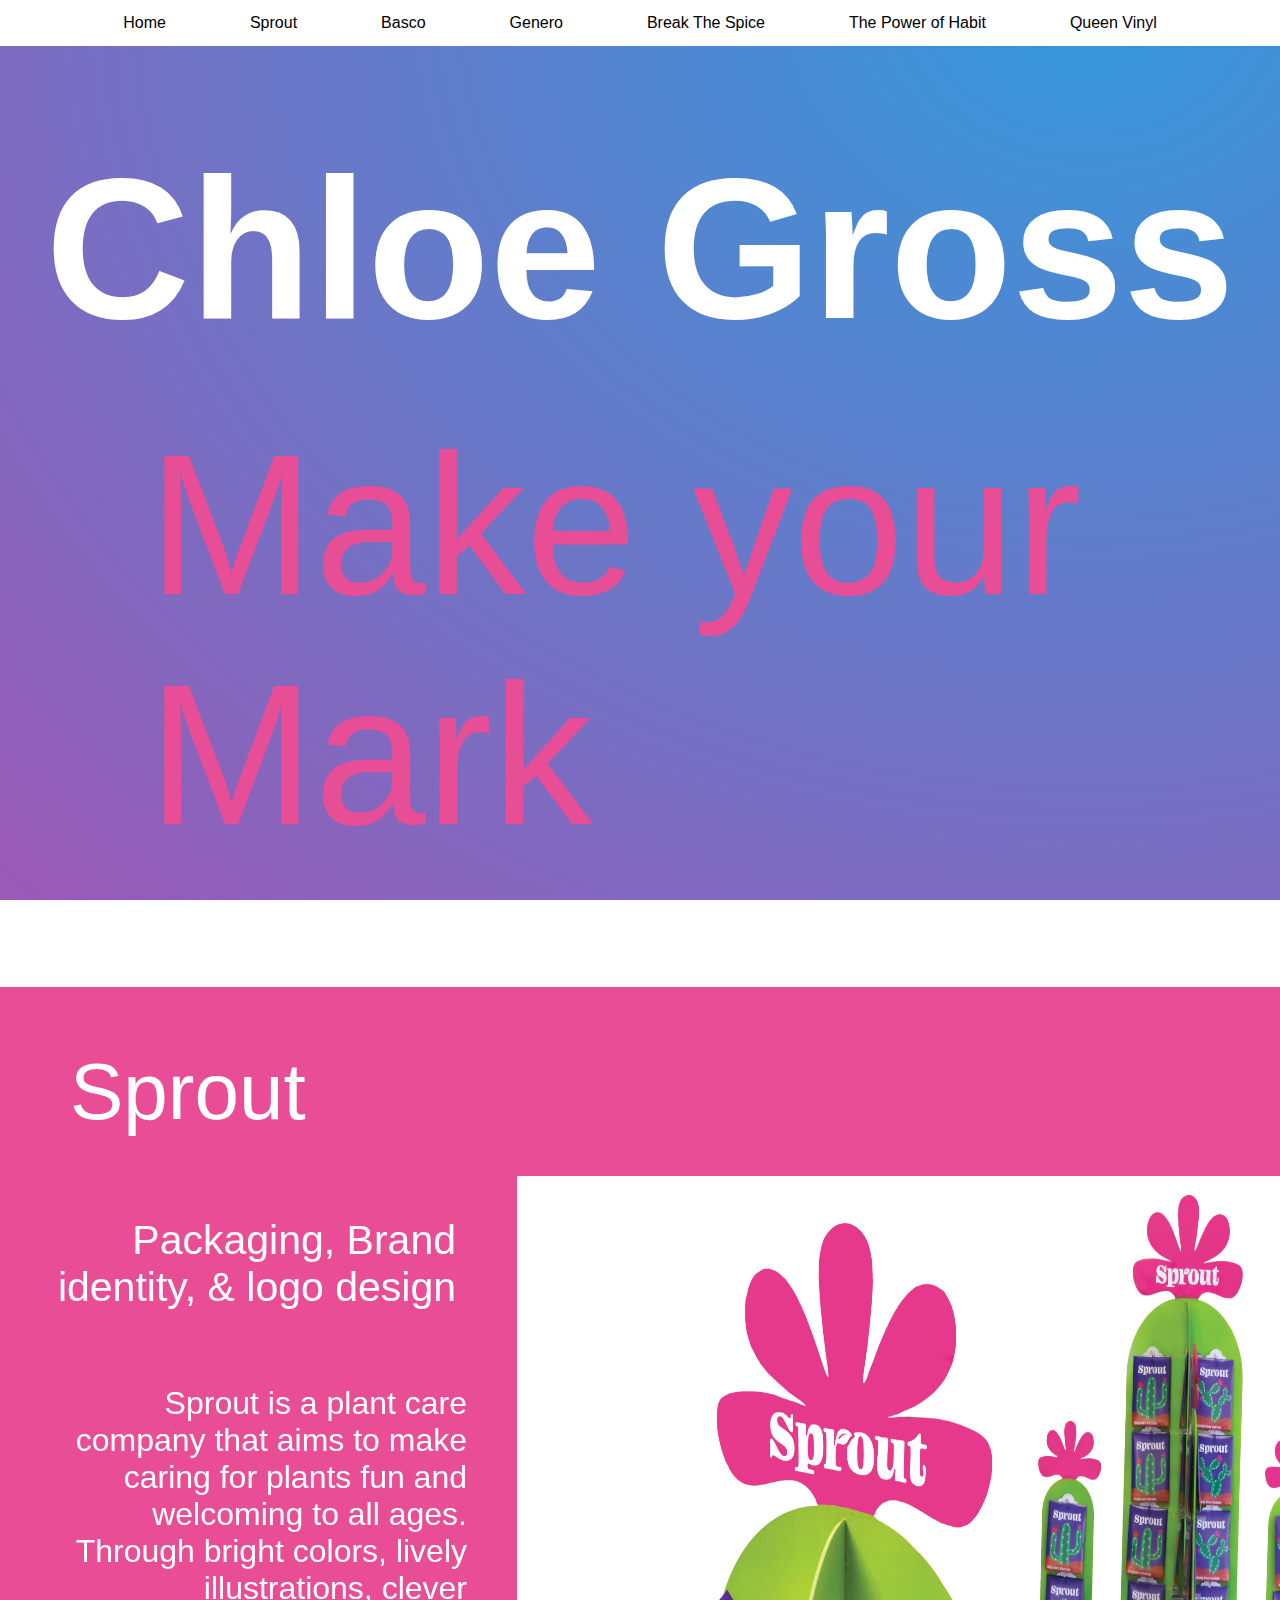
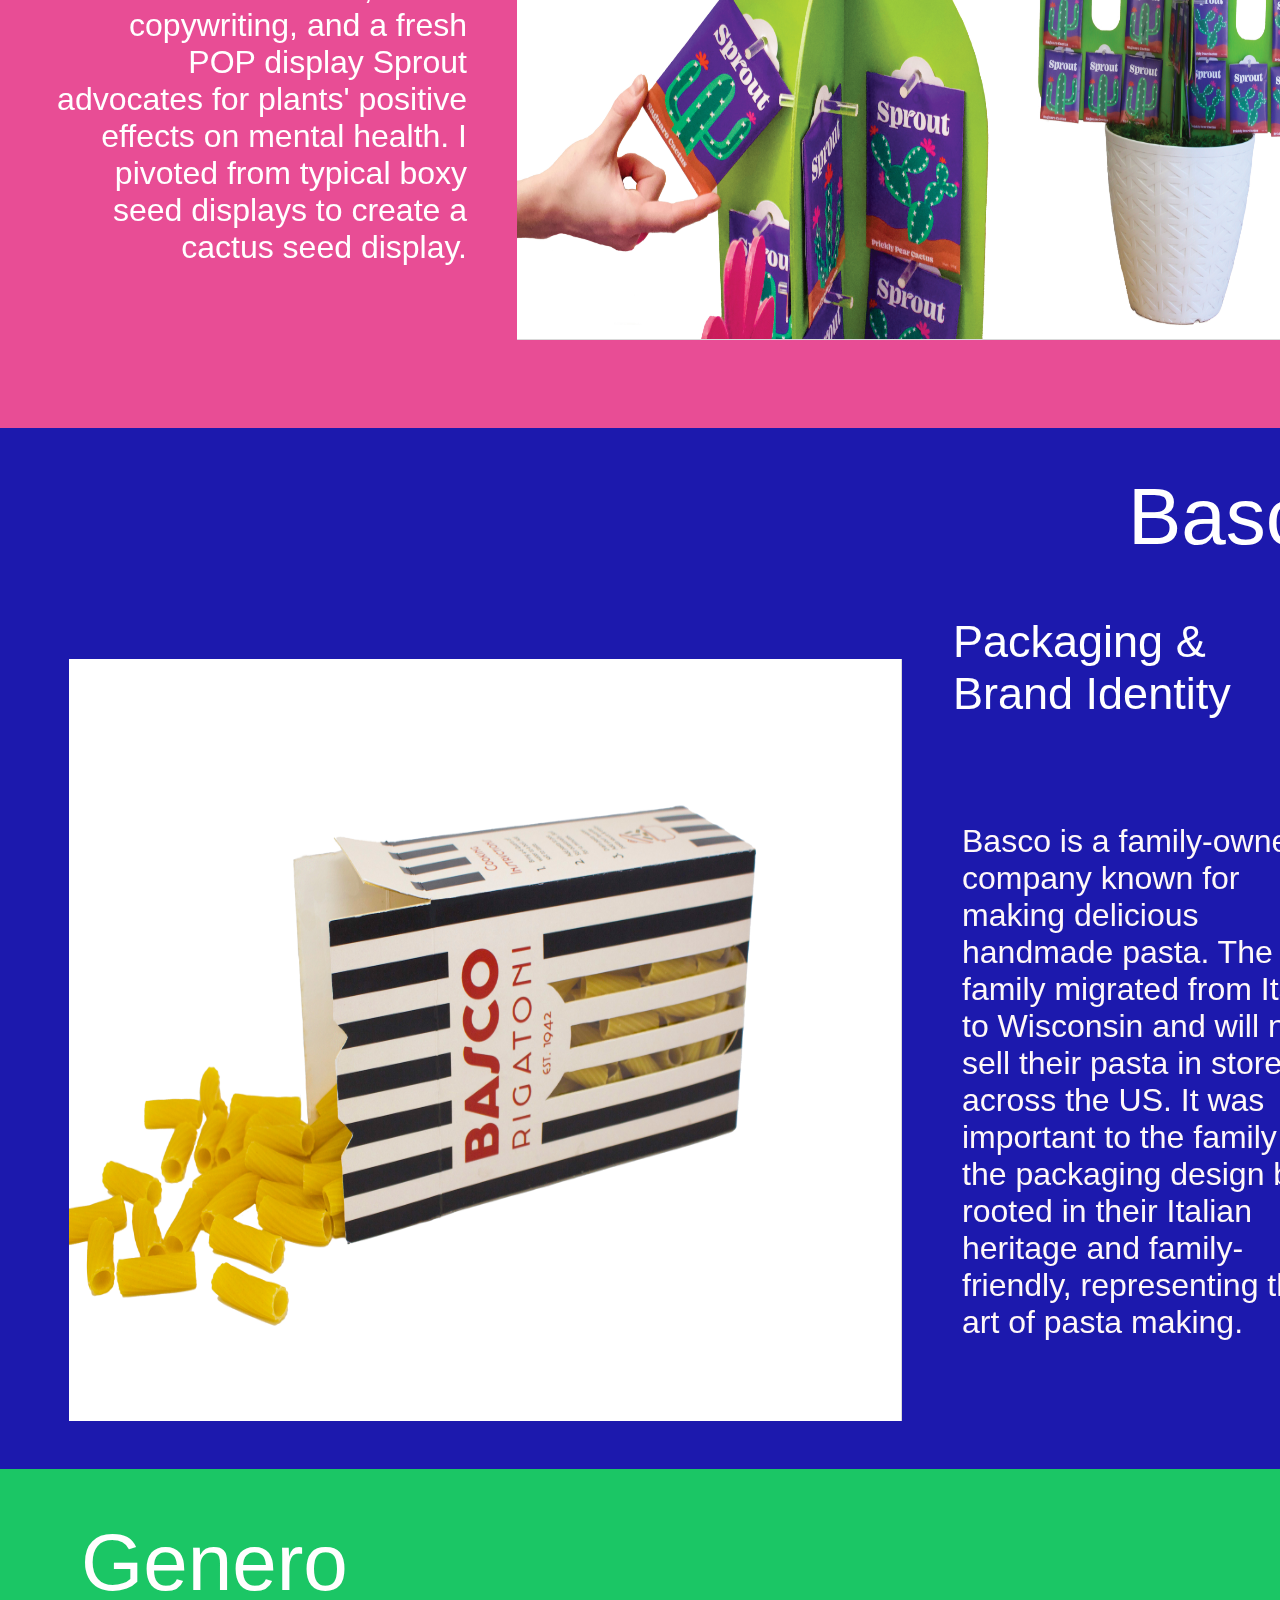
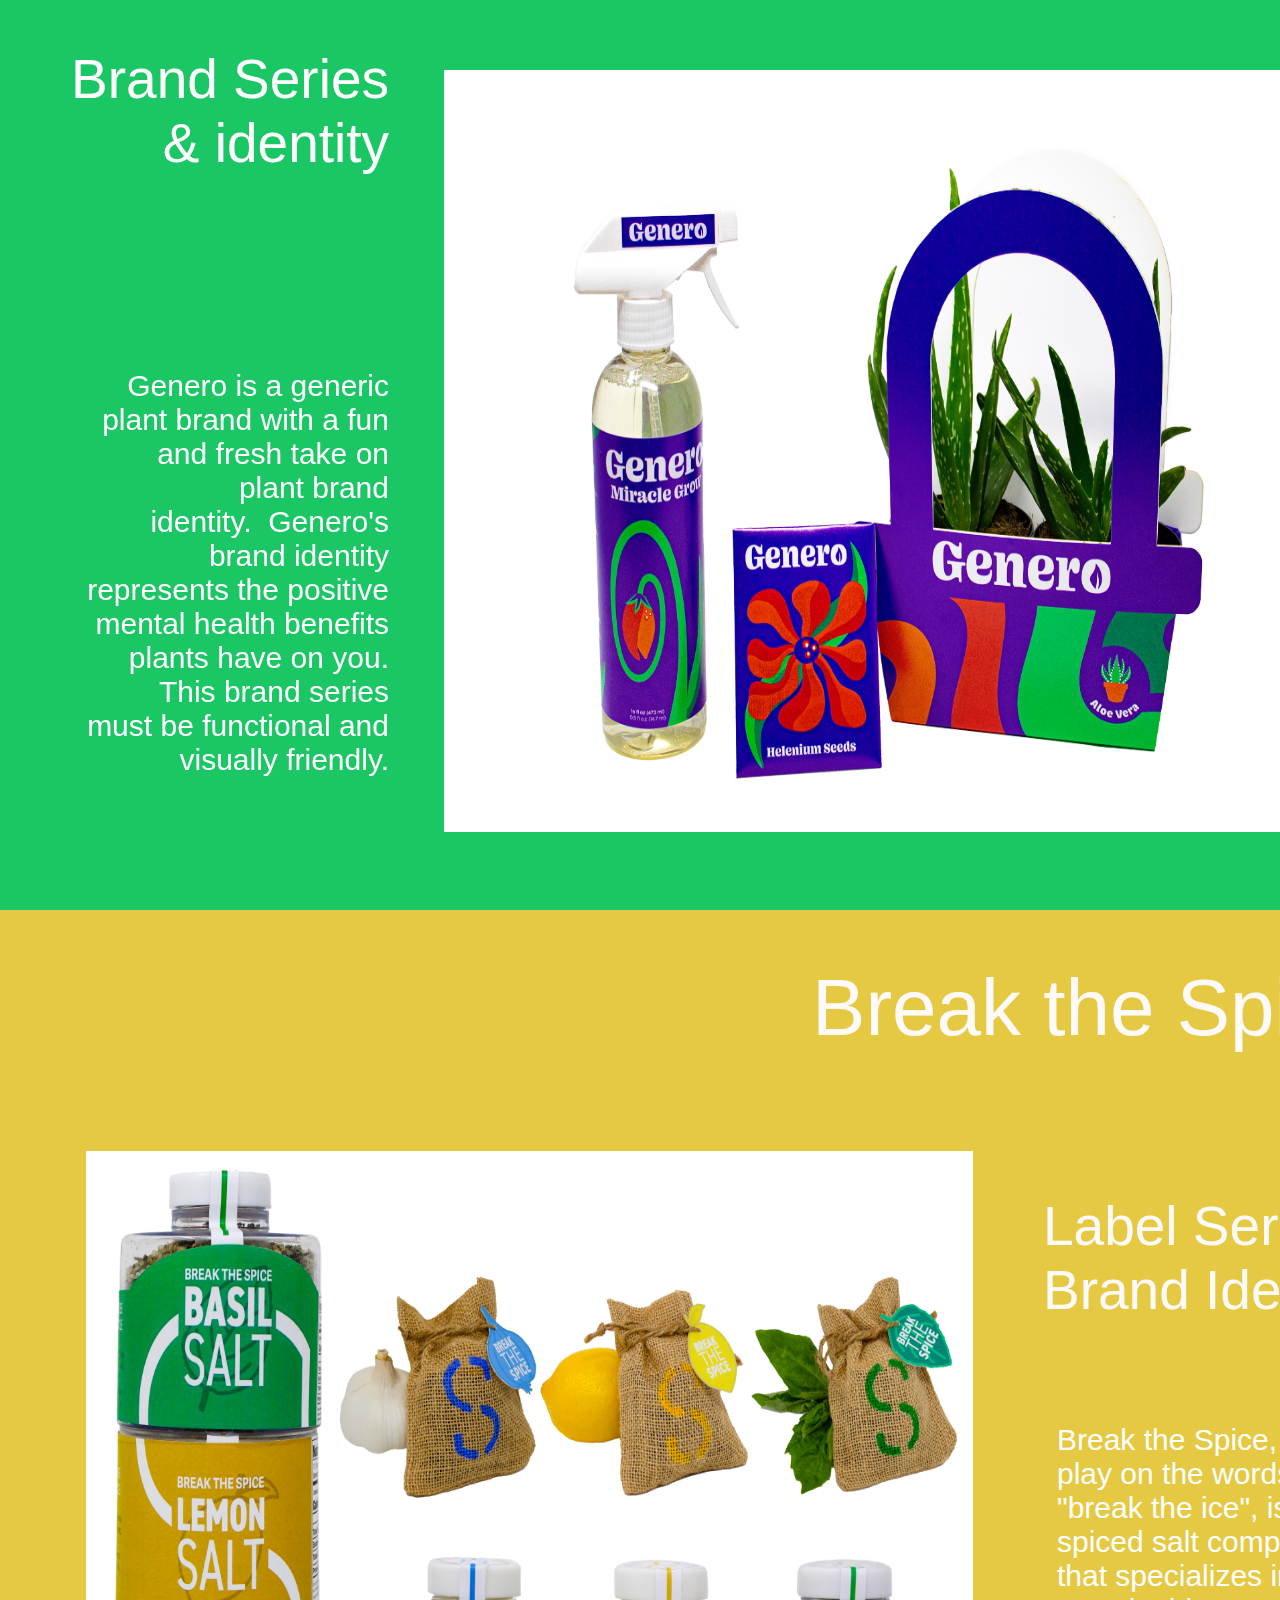
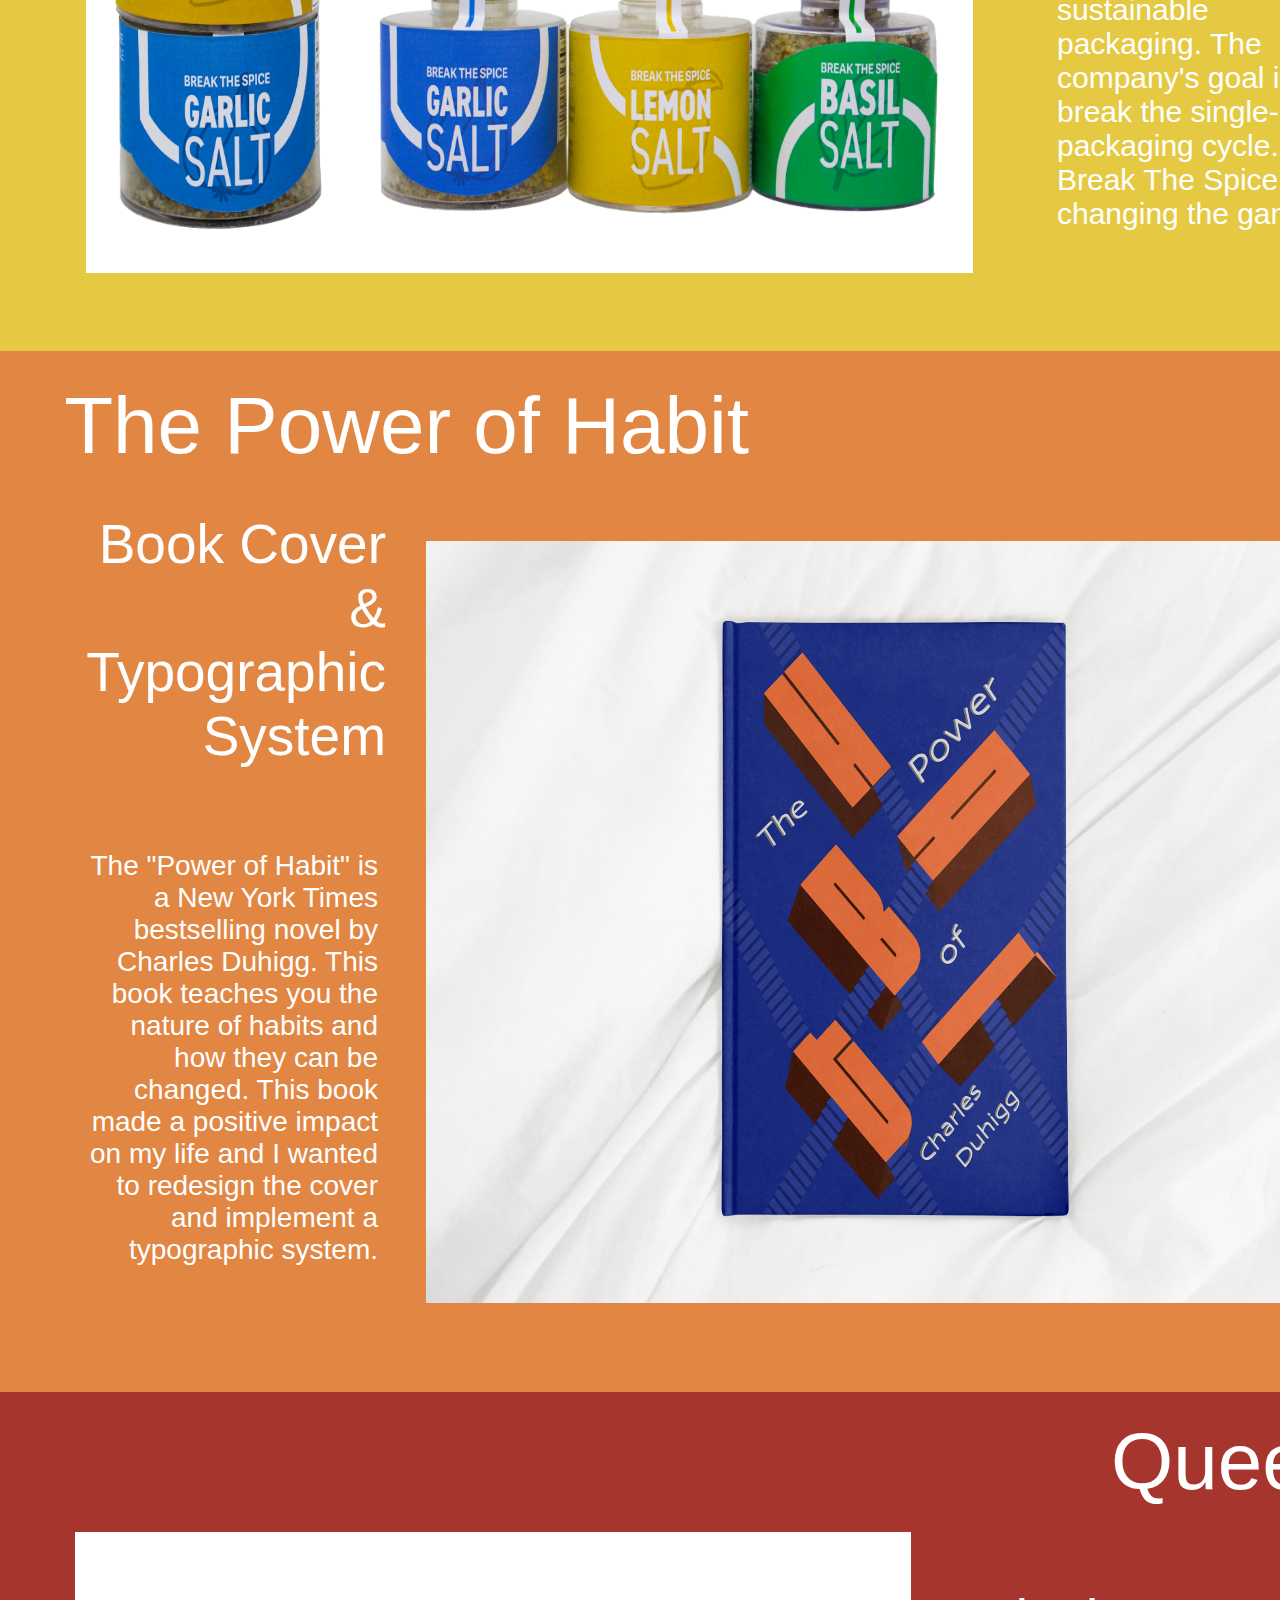
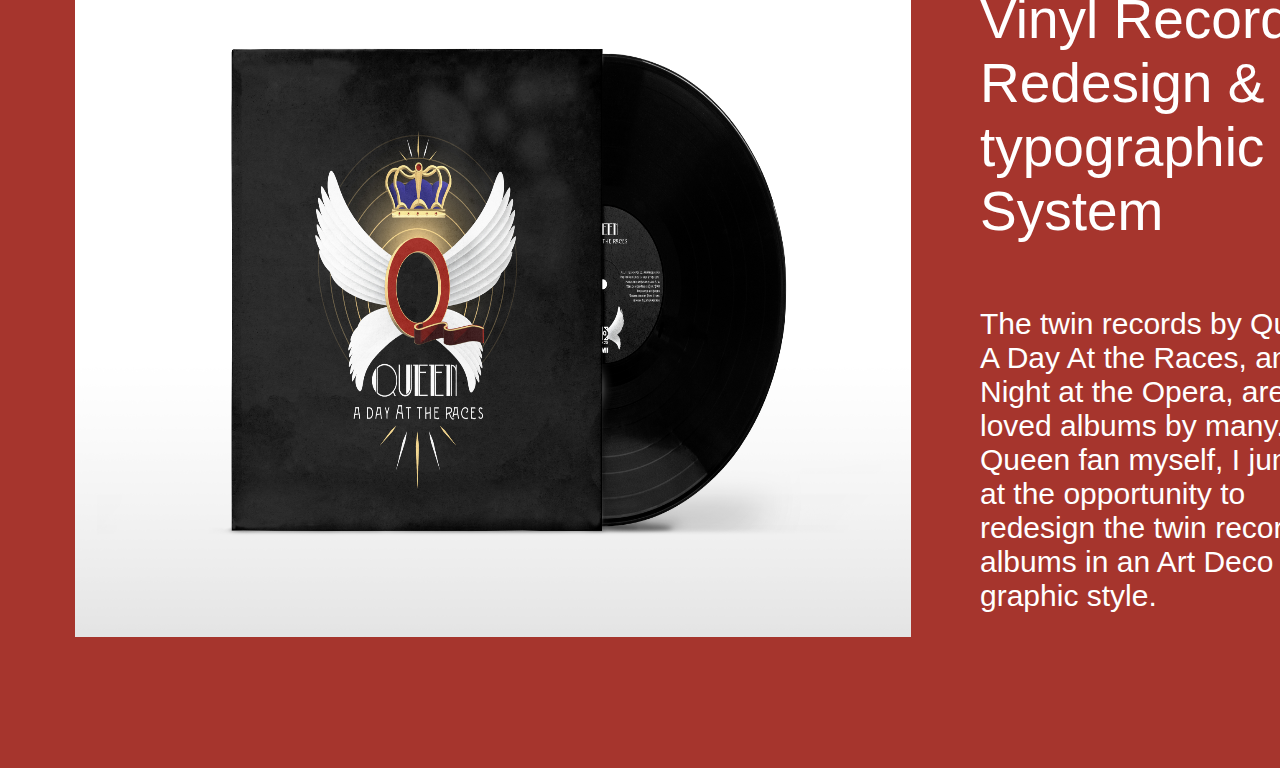
<file: index.html>
<!DOCTYPE html>
<html lang="en">
<head>
    <meta charset="UTF-8">
    <title>Chloe Gross' Portfolio</title>

    <link rel="stylesheet" href="index.css"/>
    <script src="index.js" defer></script>
</head>

<body>

<div class="desktop">
    <div class="div">
        <div class="chloe">
            <h1>Chloe Gross</h1>
        </div>

        <div class="group">
            <div class="overlap-group">


                <div class="radial-gradient" style="background: radial-gradient(at 85% 0%, rgb(52, 152, 219), rgb(155, 89, 182));"></div>

                <script src="//cdnjs.cloudflare.com/ajax/libs/jquery/2.1.3/jquery.min.js"></script>

                <script id="rendered-js">
                    $(document).mousemove(function (event) {
                        windowWidth = $(window).width();
                        windowHeight = $(window).height();

                        mouseXpercentage = Math.round(event.pageX / windowWidth * 100);
                        mouseYpercentage = Math.round(event.pageY / windowHeight * 100);

                        $('.radial-gradient').css('background', 'radial-gradient(at ' + mouseXpercentage + '% ' + mouseYpercentage + '%, #e53a89e6, #ffffff)');
                    });
                    //# sourceURL=pen.js
                </script>

                <div class="text-wrapper">Make your Mark</div>
            </div>

            <div id="navbar">
                <nav>
                    <ul>
                        <li><a href="index.html">Home</a></li>
                        <li><a href="Sprout.html">Sprout</a></li>
                        <li><a href="Basco.html">Basco</a></li>
                        <li><a href="Genero.html">Genero</a></li>
                        <li><a href="BreakTheSpice.html">Break The Spice</a></li>
                        <li><a href="ThePowerOfHabit.html">The Power of Habit</a></li>
                        <li><a href="QueenRecord.html">Queen Vinyl</a></li>
                    </ul>
                </nav>
            </div>

        <div class="group-wrapper">
            <div class="overlap-group-wrapper">
                <div class="overlap-group-2" >
                    <img class="vinyl-cover" src="img/Vinyl.jpg" alt="Queen Vinyl" id="hoverImage"/>
                    <div class="text-wrapper-10">Queen</div>
                    <p class="vinyl-record">Vinyl Record Redesign &amp;<br />typographic <br />System</p>
                    <p class="p">
                        The twin records by Queen, A Day At the Races, and Night at the Opera, are very loved albums by many. As
                        a Queen fan myself, I jumped at the opportunity to redesign the twin record albums in an Art Deco
                        graphic style.
                    </p>
                </div>
            </div>
        </div>

        <div class="overlap-wrapper">
            <div class="overlap">
                <div class="rectangle"></div>
                <div class="rectangle-2"></div>
                <img class="hard-cover" src="img/ThePowerOfHabit.jpg" />
                <div class="text-wrapper-11">The Power of Habit</div>
                <div class="book-cover">
                    Book Cover<br />&amp; <br />
                    Typographic<br />System
                </div>
                <p class="the-power-of-habit">
                    The &#34;Power of Habit&#34; is a New York Times bestselling novel by Charles Duhigg. This book teaches
                    you the nature of habits and how they can be changed. This book made a positive impact on my life and I
                    wanted to redesign the cover and implement a typographic system.
                </p>
            </div>
        </div>

        <div class="div-wrapper">
            <div class="overlap-2">
                <div class="rectangle-3"></div>
                <div class="rectangle-4"></div>
                <div class="text-wrapper-12">Break the Spice</div>
                <p class="label-series-brand">Label Series &amp; Brand Identity</p>
                <img class="break-the-spice" src="img/BreakTheSpice.jpg" />
                <p class="break-the-spice-a">
                    Break the Spice, a play on the words &#34;break the ice&#34;, is a spiced salt company that specializes in
                    sustainable packaging. The company&#39;s goal is to break the single-use packaging cycle. Break The Spice
                    is changing the game.
                </p>
            </div>
        </div>

        <div class="group-2">
            <div class="overlap-3">
                <div class="overlap-group-3">
                    <div class="rectangle-5"></div>
                    <img class="genero-portfolio" src="img/Genero.jpg" />
                </div>
                <div class="text-wrapper-13">Genero</div>
                <div class="brand-series">Brand Series<br />&amp; identity</div>
                <p class="genero-is-a-generic">
                    Genero is a generic plant brand with a fun and fresh take on plant brand identity.&nbsp;&nbsp;Genero&#39;s
                    brand identity represents the positive mental health benefits plants have on you. This brand series must
                    be functional and visually friendly.
                </p>
            </div>
        </div>

        <div class="group-3">
            <div class="overlap-4">
                <div class="overlap-group-4">
                    <div class="rectangle-6"></div>
                    <img class="basco-portfolio" src="img/Basco.jpg" />
                </div>
                <div class="text-wrapper-14">Basco</div>
                <div class="packaging-brand">Packaging &amp; Brand Identity</div>
                <p class="text-wrapper-15">
                    Basco is a family-owned company known for making delicious handmade pasta. The family migrated from Italy
                    to Wisconsin and will now sell their pasta in stores across the US. It was important to the family that
                    the packaging design be rooted in their Italian heritage and family-friendly, representing the art of
                    pasta making.
                </p>
            </div>
        </div>

        <div class="group-4">
            <div class="overlap-5">
                <div class="overlap-group-5">
                    <div class="rectangle-7"></div>
                    <img class="sprout-port" src="img/Sprout.jpg" />
                </div>
                <p class="packaging-brand-2">Packaging, Brand identity, &amp; logo design</p>
                <div class="text-wrapper-16">Sprout</div>
                <p class="sprout-is-a-plant">
                    Sprout is a plant care company that aims to make caring for plants fun and welcoming to all ages. Through
                    bright colors, lively illustrations, clever copywriting, and a fresh POP display Sprout advocates for
                    plants&#39; positive effects on mental health. I pivoted from typical boxy seed displays to create a
                    cactus seed display.
                </p>
            </div>
        </div>
    </div>
</div>

</body>

</html>
</file>
<file: index.css>
/*nav bar*/

body {
    margin: 0;
    padding: 0;
}

nav {
    background-color: #ffffff;
    position: fixed;
    top: 0;
    width: 100%;
    text-align: center;
    z-index: 100;
}

nav ul {
    padding: 0;
    list-style: none;
    margin: 0;
    z-index: 100;
}

nav li {
    display: inline-block;
    z-index: 100;
}

nav a {
    display: block;
    padding: 14px 40px;
    color: black;
    text-decoration: none;
    z-index: 100;
    font-family: "Futura-Medium", Helvetica;
}

nav a:hover {
    background-color: #d9d9d9;
}

/*end nav bar*/

h1 {
    font-family: Futura, Helvetica, sans-serif;
    font-size: 200px;
    color: #ffffff;
    z-index: 100000000;
    justify-content: center;
    justify-items: center;
}

.chloe{
    display: flex;
    z-index: 100000000;
    right: 400px;
    top: 200px;
    justify-content: center;
    align-content: center;
}


.radial-gradient {
    position:fixed;
    top:0px;
    left:0px;
    height:100%;
    width:100%;
    z-index: 0;

    /*Fallback if gradeints don't work */
    background: #9b59b6;
    /*Linear gradient... */
    background:
            radial-gradient(
                    at center, #3498db, #9b59b6
            );
}





.desktop {
    background-color: #ffffff;
    display: flex;
    flex-direction: row;
    justify-content: center;
    width: 100%;
}

.desktop .div {
    background-color: #ffffff;
    overflow: hidden;
    width: 100%;
    height: 7168px;
    position: relative;
}

.desktop .group {
    position: absolute;
    width: 100%;
    height: 987px;
    top: 0;
    left: 0;
}

.desktop .overlap-group {
    position: absolute;
    width: 100%;
    height: 340px;
    top: 316px;
    left: 148px;
}

.desktop .text-wrapper {
    position: absolute;
    width: 100%px;
    top: 94px;
    left: 0;
    font-family: "Lullabies-RegFill", Futura, Helvetica;
    font-weight: 400;
    color: #e84e95;
    font-size: 200px;
    letter-spacing: 0;
    line-height: normal;
}

.desktop .text-wrapper-2 {
    position: absolute;
    width: 892px;
    top: 0;
    left: 219px;
    font-family: "Futura-Medium", Helvetica;
    font-weight: 500;
    color: #000000;
    font-size: 128px;
    letter-spacing: 0;
    line-height: normal;
}

.desktop .text-wrapper-3 {
    position: absolute;
    top: 40px;
    left: 91px;
    font-family: "Futura-Medium", Helvetica;
    font-weight: 500;
    color: #000000;
    font-size: 24px;
    letter-spacing: 0;
    line-height: normal;
}

.desktop .text-wrapper-4 {
    position: absolute;
    top: 40px;
    left: 230px;
    font-family: "Futura-Medium", Helvetica;
    font-weight: 500;
    color: #000000;
    font-size: 24px;
    letter-spacing: 0;
    line-height: normal;
}

.desktop .text-wrapper-5 {
    position: absolute;
    top: 40px;
    left: 407px;
    font-family: "Futura-Medium", Helvetica;
    font-weight: 500;
    color: #000000;
    font-size: 24px;
    letter-spacing: 0;
    line-height: normal;
}

.desktop .text-wrapper-6 {
    position: absolute;
    top: 46px;
    left: 752px;
    font-family: "Futura-Medium", Helvetica;
    font-weight: 500;
    color: #000000;
    font-size: 24px;
    letter-spacing: 0;
    line-height: normal;
}

.desktop .text-wrapper-7 {
    position: absolute;
    top: 40px;
    left: 578px;
    font-family: "Futura-Medium", Helvetica;
    font-weight: 500;
    color: #000000;
    font-size: 24px;
    letter-spacing: 0;
    line-height: normal;
}

.desktop .text-wrapper-8 {
    position: absolute;
    top: 46px;
    left: 1014px;
    font-family: "Futura-Medium", Helvetica;
    font-weight: 500;
    color: #000000;
    font-size: 24px;
    letter-spacing: 0;
    line-height: normal;
}

.desktop .text-wrapper-9 {
    position: absolute;
    top: 46px;
    left: 1310px;
    font-family: "Futura-Medium", Helvetica;
    font-weight: 500;
    color: #000000;
    font-size: 24px;
    letter-spacing: 0;
    line-height: normal;
}

.desktop .group-wrapper {
    position: absolute;
    width: 1440px;
    height: 976px;
    top: 6192px;
    left: 0;
}

.desktop .overlap-group-wrapper {
    width: 1446px;
    height: 976px;
}

.desktop .overlap-group-2 {
    position: relative;
    width: 1440px;
    height: 976px;
    background-color: #a6352d;
    position: relative;
    display: inline-block;
}

.desktop .vinyl-cover {
    position: absolute;
    width: 836px;
    height: 705px;
    top: 140px;
    left: 75px;
}

.desktop .text-wrapper-10 {
    position: absolute;
    width: 297px;
    top: 24px;
    left: 1111px;
    font-family: "Futura-Medium", Helvetica;
    font-weight: 500;
    color: #ffffff;
    font-size: 80px;
    letter-spacing: 0;
    line-height: normal;
}

.desktop .vinyl-record {
    position: absolute;
    width: 394px;
    top: 140px;
    left: 980px;
    font-family: "Futura-Medium", Helvetica;
    font-weight: 500;
    color: #ffffff;
    font-size: 55px;
    letter-spacing: 0;
    line-height: normal;
}

.desktop .p {
    position: absolute;
    width: 379px;
    top: 485px;
    left: 980px;
    font-family: "Futura-Medium", Helvetica;
    font-weight: 500;
    color: #ffffff;
    font-size: 30px;
    letter-spacing: 0;
    line-height: normal;
}

.desktop .overlap-wrapper {
    position: absolute;
    width: 1788px;
    height: 1041px;
    top: 5151px;
    left: -342px;
}

.desktop .overlap {
    position: relative;
    width: 1782px;
    height: 1041px;
}

.desktop .rectangle {
    position: absolute;
    width: 1440px;
    height: 1041px;
    top: 0;
    left: 342px;
    background-color: #e28643;
}

.desktop .rectangle-2 {
    position: absolute;
    width: 933px;
    height: 762px;
    top: 187px;
    left: 773px;
    background-color: #d9d9d9;
    transform: rotate(180deg);
}

.desktop .hard-cover {
    position: absolute;
    width: 933px;
    height: 762px;
    top: 190px;
    left: 768px;
}

.desktop .text-wrapper-11 {
    width: 728px;
    top: 29px;
    left: 363px;
    font-size: 80px;
    position: absolute;
    font-family: "Futura-Medium", Helvetica;
    font-weight: 500;
    color: #ffffff;
    text-align: right;
    letter-spacing: 0;
    line-height: normal;
}

.desktop .book-cover {
    position: absolute;
    width: 728px;
    top: 161px;
    left: 0;
    font-family: "Futura-Medium", Helvetica;
    font-weight: 500;
    color: #ffffff;
    font-size: 55px;
    text-align: right;
    letter-spacing: 0;
    line-height: normal;
}

.desktop .the-power-of-habit {
    width: 303px;
    top: 471px;
    left: 417px;
    font-size: 28px;
    position: absolute;
    font-family: "Futura-Medium", Helvetica;
    font-weight: 500;
    color: #ffffff;
    text-align: right;
    letter-spacing: 0;
    line-height: normal;
}

.desktop .div-wrapper {
    position: absolute;
    width: 1537px;
    height: 1041px;
    top: 4110px;
    left: 0;
}

.desktop .overlap-2 {
    position: relative;
    width: 1531px;
    height: 1041px;
}

.desktop .rectangle-3 {
    position: absolute;
    width: 1440px;
    height: 1041px;
    top: 0;
    left: 0;
    background-color: #e6c943;
}

.desktop .rectangle-4 {
    position: absolute;
    width: 853px;
    height: 727px;
    top: 242px;
    left: 79px;
    background-color: #d9d9d9;
}

.desktop .text-wrapper-12 {
    position: absolute;
    width: 649px;
    top: 52px;
    left: 770px;
    font-family: "Futura-Medium", Helvetica;
    font-weight: 500;
    color: #fffafa;
    font-size: 80px;
    text-align: center;
    letter-spacing: 0;
    line-height: normal;
}

.desktop .label-series-brand {
    position: absolute;
    width: 488px;
    top: 229px;
    left: 1043px;
    font-family: "Futura-Medium", Helvetica;
    font-weight: 500;
    color: #fffafa;
    font-size: 55px;
    letter-spacing: 0;
    line-height: normal;
}

.desktop .break-the-spice {
    position: absolute;
    width: 887px;
    height: 722px;
    top: 241px;
    left: 86px;
}

.desktop .break-the-spice-a {
    position: absolute;
    width: 303px;
    top: 483px;
    left: 1057px;
    font-family: "Futura-Medium", Helvetica;
    font-weight: 500;
    color: #ffffff;
    font-size: 30px;
    letter-spacing: 0;
    line-height: normal;
}

.desktop .group-2 {
    position: absolute;
    width: 1446px;
    height: 1041px;
    top: 3069px;
    left: 0;
}

.desktop .overlap-3 {
    position: relative;
    width: 1440px;
    height: 1041px;
    background-color: #02c054e6;
}

.desktop .overlap-group-3 {
    position: absolute;
    width: 916px;
    height: 764px;
    top: 199px;
    left: 444px;
}

.desktop .rectangle-5 {
    position: absolute;
    width: 916px;
    height: 763px;
    top: 0;
    left: 0;
    background-color: #d9d9d9;
    transform: rotate(180deg);
}

.desktop .genero-portfolio {
    position: absolute;
    width: 916px;
    height: 762px;
    top: 2px;
    left: 0;
}

.desktop .text-wrapper-13 {
    position: absolute;
    width: 297px;
    top: 48px;
    left: 81px;
    font-family: "Futura-Medium", Helvetica;
    font-weight: 500;
    color: #fffefe;
    font-size: 80px;
    letter-spacing: 0;
    line-height: normal;
}

.desktop .brand-series {
    position: absolute;
    width: 318px;
    top: 178px;
    left: 71px;
    font-family: "Futura-Medium", Helvetica;
    font-weight: 500;
    color: #fffefe;
    font-size: 55px;
    text-align: right;
    letter-spacing: 0;
    line-height: normal;
}

.desktop .genero-is-a-generic {
    position: absolute;
    width: 303px;
    top: 470px;
    left: 86px;
    font-family: "Futura-Medium", Helvetica;
    font-weight: 500;
    color: #ffffff;
    font-size: 30px;
    text-align: right;
    letter-spacing: 0;
    line-height: normal;
}

.desktop .group-3 {
    position: absolute;
    width: 1446px;
    height: 1041px;
    top: 2028px;
    left: 0;
}

.desktop .overlap-4 {
    position: relative;
    width: 1440px;
    height: 1041px;
    background-color: #0300a4e6;
}

.desktop .overlap-group-4 {
    position: absolute;
    width: 833px;
    height: 762px;
    top: 231px;
    left: 69px;
}

.desktop .rectangle-6 {
    position: absolute;
    width: 831px;
    height: 762px;
    top: 0;
    left: 2px;
    background-color: #d9d9d9;
}

.desktop .basco-portfolio {
    position: absolute;
    width: 832px;
    height: 762px;
    top: 0;
    left: 0;
}

.desktop .text-wrapper-14 {
    position: absolute;
    width: 297px;
    top: 43px;
    left: 1128px;
    font-family: "Futura-Medium", Helvetica;
    font-weight: 500;
    color: #ffffff;
    font-size: 80px;
    letter-spacing: 0;
    line-height: normal;
}

.desktop .packaging-brand {
    width: 297px;
    top: 188px;
    left: 953px;
    font-size: 45px;
    position: absolute;
    font-family: "Futura-Medium", Helvetica;
    font-weight: 500;
    color: #ffffff;
    letter-spacing: 0;
    line-height: normal;
}

.desktop .text-wrapper-15 {
    position: absolute;
    width: 387px;
    top: 363px;
    left: 962px;
    font-family: "Futura-Medium", Helvetica;
    font-weight: 500;
    color: #fff8f8;
    font-size: 32px;
    letter-spacing: 0;
    line-height: normal;
}

.desktop .group-4 {
    position: absolute;
    width: 1446px;
    height: 1041px;
    top: 987px;
    left: 0;
}

.desktop .overlap-5 {
    position: relative;
    width: 1440px;
    height: 1041px;
    background-color: #e53a89e6;
}

.desktop .overlap-group-5 {
    position: absolute;
    width: 842px;
    height: 764px;
    top: 189px;
    left: 517px;
}

.desktop .rectangle-7 {
    position: absolute;
    width: 842px;
    height: 764px;
    top: 0;
    left: 0;
    background-color: #d9d9d9;
    transform: rotate(180deg);
}

.desktop .sprout-port {
    position: absolute;
    width: 842px;
    height: 763px;
    top: 0;
    left: 0;
}

.desktop .packaging-brand-2 {
    width: 419px;
    top: 189px;
    left: 37px;
    font-size: 41px;
    text-align: right;
    position: absolute;
    font-family: "Futura-Medium", Helvetica;
    font-weight: 500;
    color: #ffffff;
    letter-spacing: 0;
    line-height: normal;
}

.desktop .text-wrapper-16 {
    position: absolute;
    width: 297px;
    top: 59px;
    left: 70px;
    font-family: "Futura-Medium", Helvetica;
    font-weight: 500;
    color: #ffffff;
    font-size: 80px;
    letter-spacing: 0;
    line-height: normal;
}

.desktop .sprout-is-a-plant {
    position: absolute;
    width: 413px;
    top: 366px;
    left: 54px;
    font-family: "Futura-Medium", Helvetica;
    font-weight: 500;
    color: #ffffff;
    font-size: 32px;
    text-align: right;
    letter-spacing: 0;
    line-height: normal;
}

.rectangle-4{
    background-color: white;
    opacity: 0;
}

.rectangle-2{
    background-color: white;
    opacity: 0;
}

.rectangle-5{
    background-color: white;
    opacity: 0;
}
/*Animations:*/

/*#hoverImage {*/
/*    width: 100%;*/
/*    height: auto;*/
/*    transition: background-color 0.3s ease-in-out;*/
/*}*/

.mouse-cursor-gradient-tracking {
    position: relative;
    background: #7983ff;
    padding: 0.5rem 1rem;
    font-size: 1.2rem;
    border: none;
    color: white;
    cursor: pointer;
    outline: none;
    overflow: hidden;
}

.mouse-cursor-gradient-tracking span {
    position: relative;
}

.mouse-cursor-gradient-tracking::before {
    --size: 0;
    content: '';
    position: absolute;
    left: var(--x);
    top: var(--y);
    width: var(--size);
    height: var(--size);
    background: radial-gradient(circle closest-side, pink, transparent);
    transform: translate(-50%, -50%);
    transition: width 0.2s ease, height 0.2s ease;
}

.mouse-cursor-gradient-tracking:hover::before {
    --size: 200px;
}
</file>
